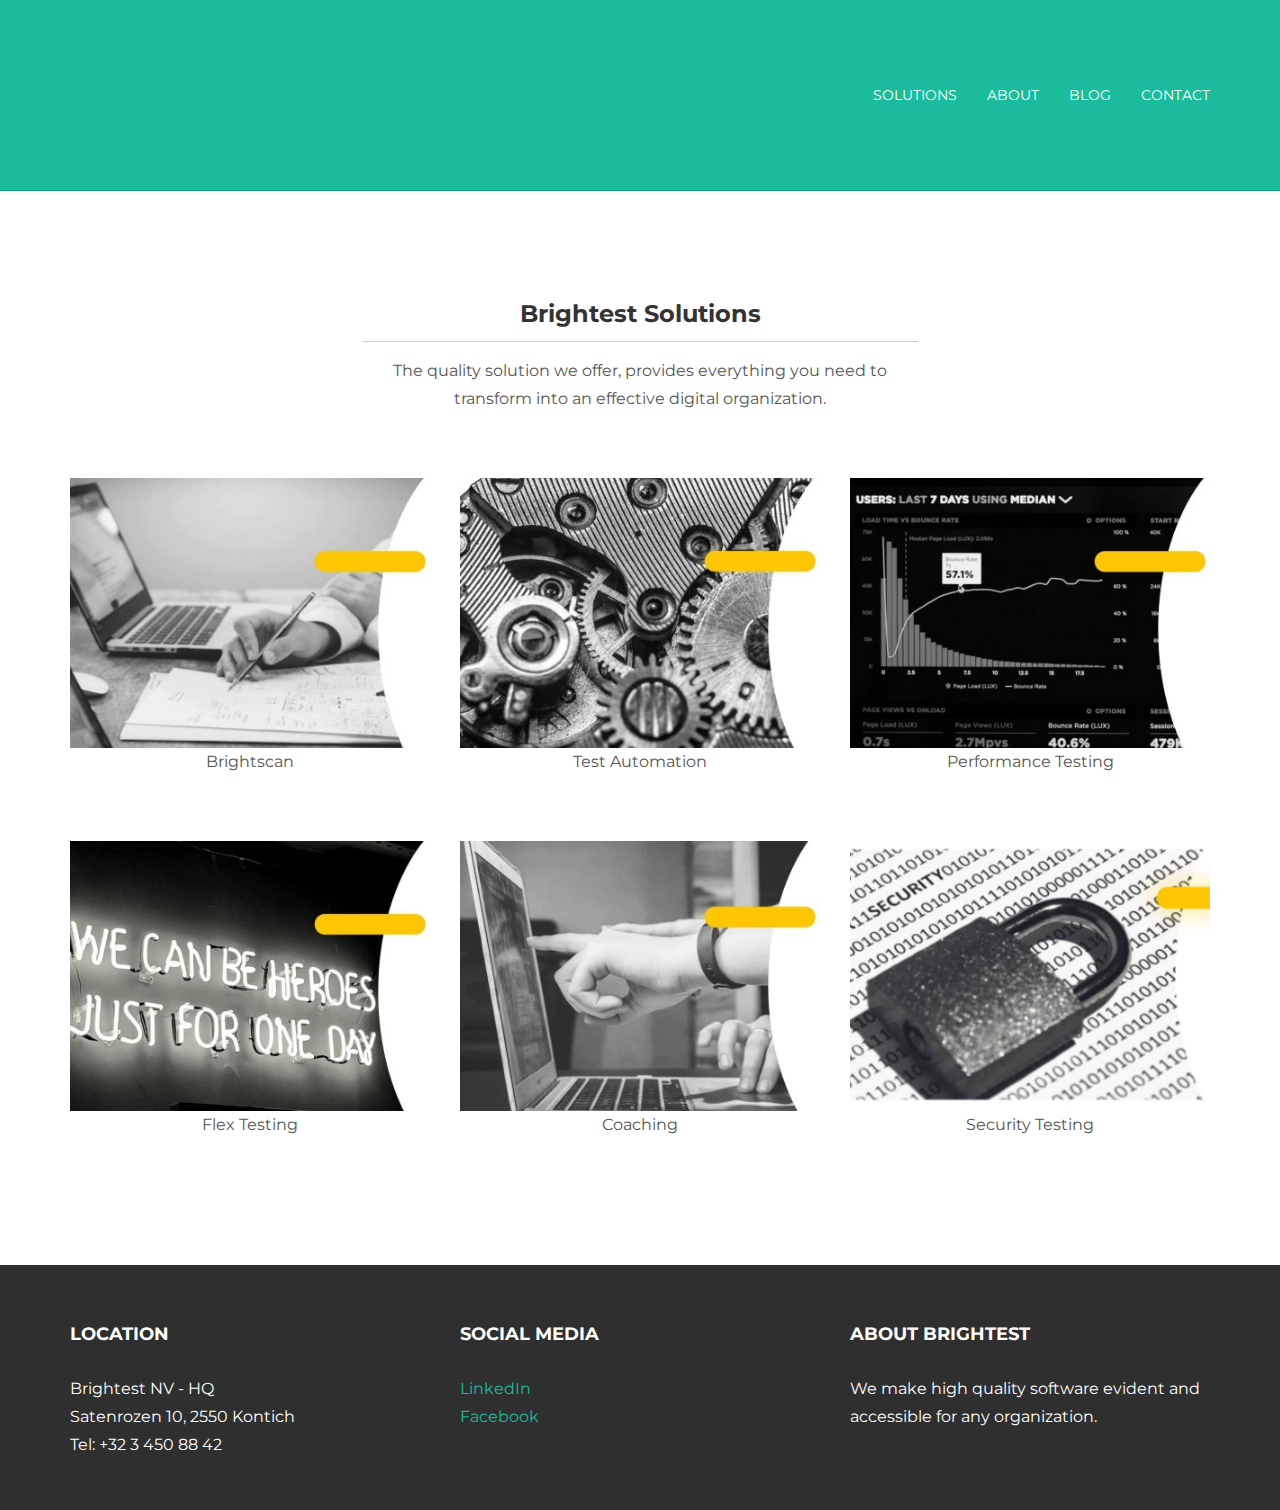
<file: index.html>
<!DOCTYPE html>
<html>

<head>
    <meta charset="utf-8">
    <meta http-equiv="X-UA-Compatible" content="IE=edge">
    <meta name="viewport" content="width=device-width, initial-scale=1">
    
    

	<link rel="stylesheet" href="css/bootstrap.min.css">

	<link rel="stylesheet" href="css/work-stylesheet.css">
</head>

<body class="">

    <!-- Static navbar -->
    <div class="navbar navbar-inverse navbar-static-top">
        <div class="container">
            <div class="navbar-header">
                <button type="button" class="navbar-toggle" data-toggle="collapse" data-target=".navbar-collapse" id="navbar">
                    <span class="icon-bar"></span>
                    <span class="icon-bar"></span>
                    <span class="icon-bar"></span>
                </button>

            </div>
            <div class="navbar-collapse collapse">
                <ul class="nav navbar-nav navbar-right">
                    <li><a href="index.html" id="solutions">Solutions</a>
                    </li>
                    <li><a href="about.html" id="about">About</a>
                    </li>
                    <li><a href="blog.html" id="blog">Blog</a>
                    </li>
                    <li><a href="contact.html" id="contact">Contact</a>
                    </li>
                </ul>
            </div>
            <!--/.nav-collapse -->
        </div>
    </div>


    <!-- +++++ Projects Section +++++ -->

    <div class="container pt" id="">
        <div class="row mt">
            <div class="col-lg-6 col-lg-offset-3 centered">
                <h3>Brightest Solutions</h3>
                <hr>
                <p>The quality solution we offer, provides everything you need to transform into an effective digital organization.</p>
            </div>
        </div>
        <div class="row mt centered">
            <div class="col-lg-4">
                <a class="zoom green" href="https://www.brightest.be/services/brightscan/">
                    <img class="img-responsive" src="images/BrightScan.jpg" id="brightscan" alt=""></a>
                <p>Brightscan</p>
            </div>
            <div class="col-lg-4">
                <a class="zoom green" href="https://www.brightest.be/services/test-automation/">
                    <img class="img-responsive" src="images/TestAutomation.jpg" id="test-automation" alt="">
                </a>
                <p>Test Automation</p>
            </div>
            <div class="col-lg-4">
                <a class="zoom green" href="https://www.brightest.be/services/performance-testing/">
                    <img class="img-responsive" src="images/Performance.jpg" id="performance-testing" alt="">
                </a>
                <p>Performance Testing</p>
            </div>
        </div>
        <!-- /row -->
        <div class="row mt centered">
            <div class="col-lg-4">
                <a class="zoom green" href="https://www.brightest.be/services/flex-testing/">
                    <img class="img-responsive" src="images/flexTesting.jpg" id="flex-testing" alt="">
                </a>
                <p>Flex Testing</p>
            </div>
            <div class="col-lg-4">
                <a class="zoom green" href="https://www.brightest.be/services/coaching/">
                    <img class="img-responsive" src="images/Coaching.jpg" id="coaching" alt="">
                </a>
                <p>Coaching</p>
            </div>
            <div class="col-lg-4">
                <a class="zoom green" href="https://www.brightest.be/services/security-testing/">
                    <img class="img-responsive" src="images/security.png" id="security-testing" alt="">
                </a>
                <p>Security Testing</p>
            </div>
        </div>
        <!-- /row -->
    </div>
    <!-- /container -->


    <!-- +++++ Footer Section +++++ -->

    <div id="footer" style="height: 245px; overflow: hidden; top: 11px; position: relative;">
        <div class="container">
            <div class="row">
                <div class="col-lg-4" id="">
                    <h4 id="">location</h4>
                    <p id="" style="height: 190px; overflow: hidden;">
                        Brightest NV - HQ
                        <br>Satenrozen 10, 2550 Kontich
                        <br>Tel: +32 3 450 88 42
                    </p>

                </div>
                <!-- /col-lg-4 -->

                <div class="col-lg-4">
                    <h4>Social media</h4>

                    <p id=""><a href="https://www.linkedin.com/company/brightest-nv/?originalSubdomain=be" id="linkedin">LinkedIn</a>
                        <br>
                        <a href="https://www.facebook.com/BrightestNV/" id="facebook" >Facebook</a>
                    </p>
                </div>
                <!-- /col-lg-4 -->

                <div class="col-lg-4">
                    <h4>About Brightest</h4>
                    <p id="">We make high quality software evident and accessible for any organization.</p>
                </div>
                <!-- /col-lg-4 -->

            </div>

        </div>
    </div>

<script src="js/jquery.js"></script>
<script src="js/bootstrap.js"></script>
<script id="main-script" src="js/work-scripts.js"></script>
</body>

</html>
</file>
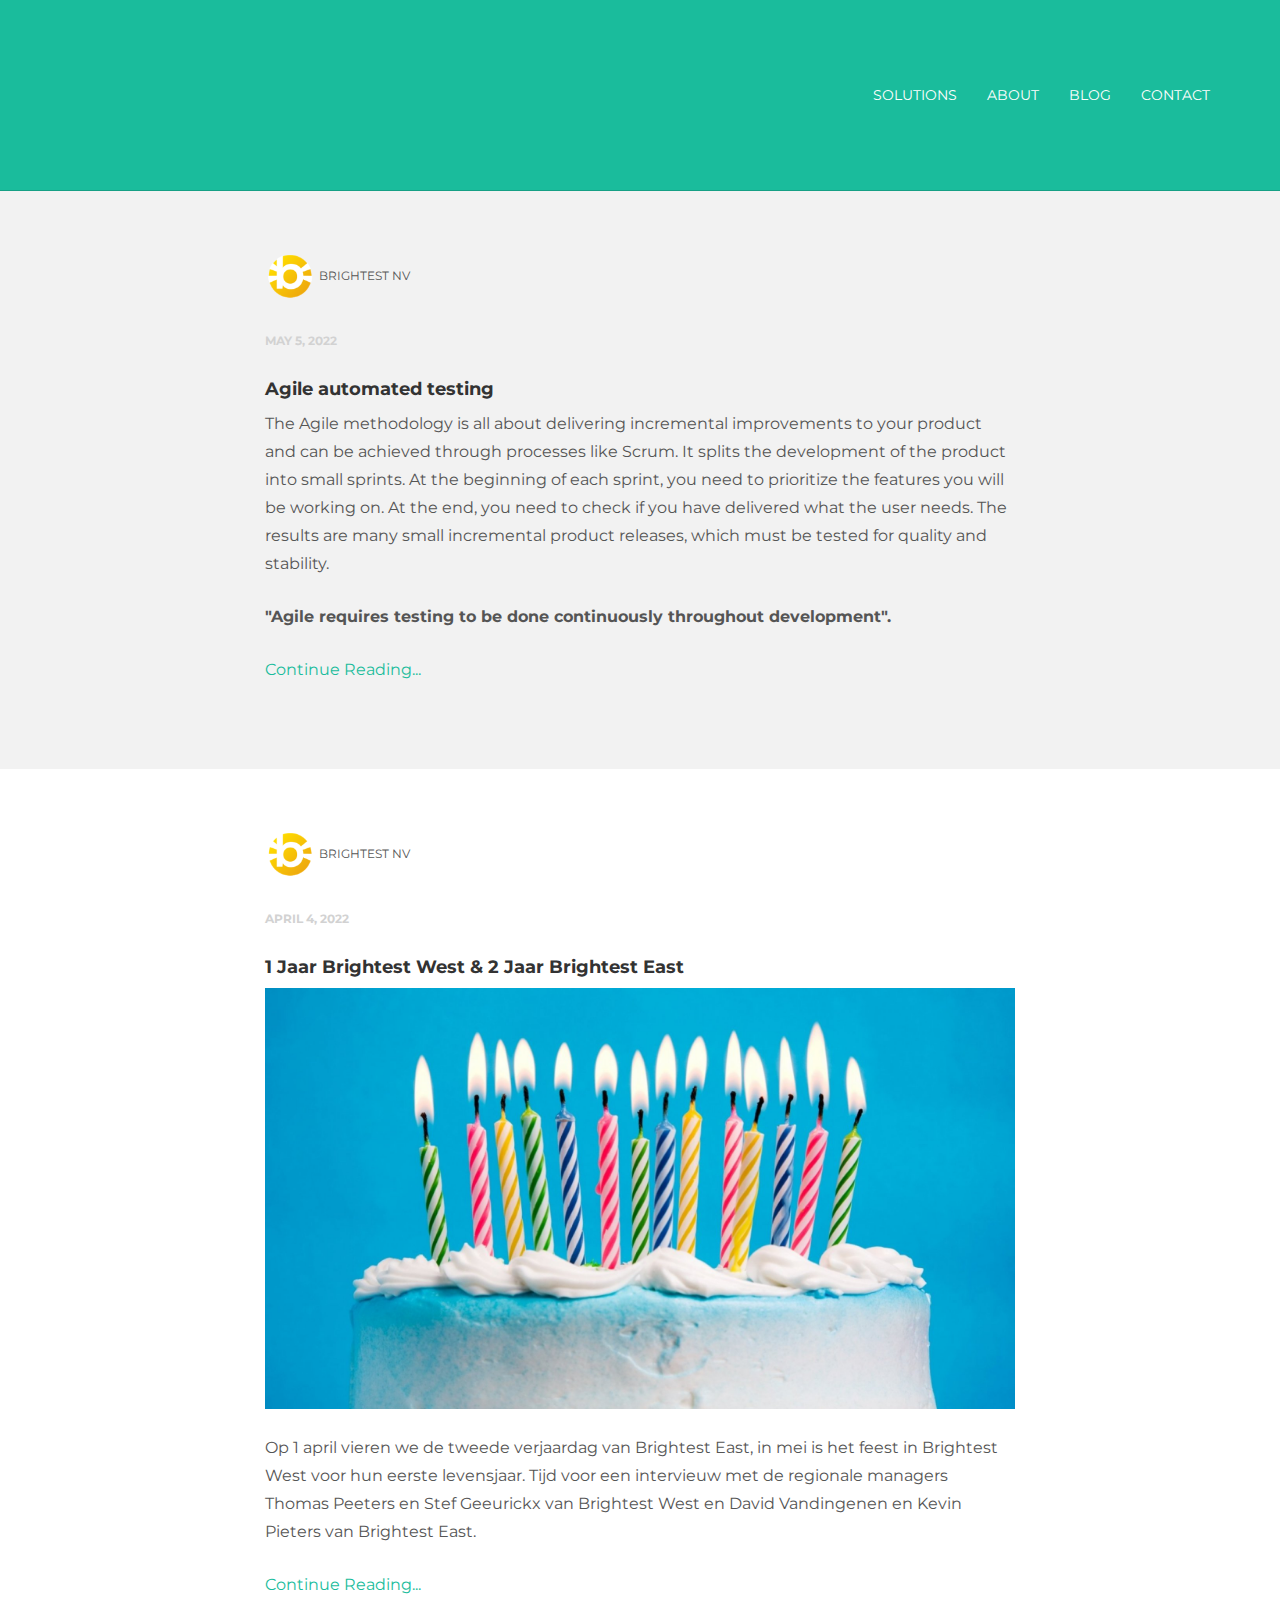
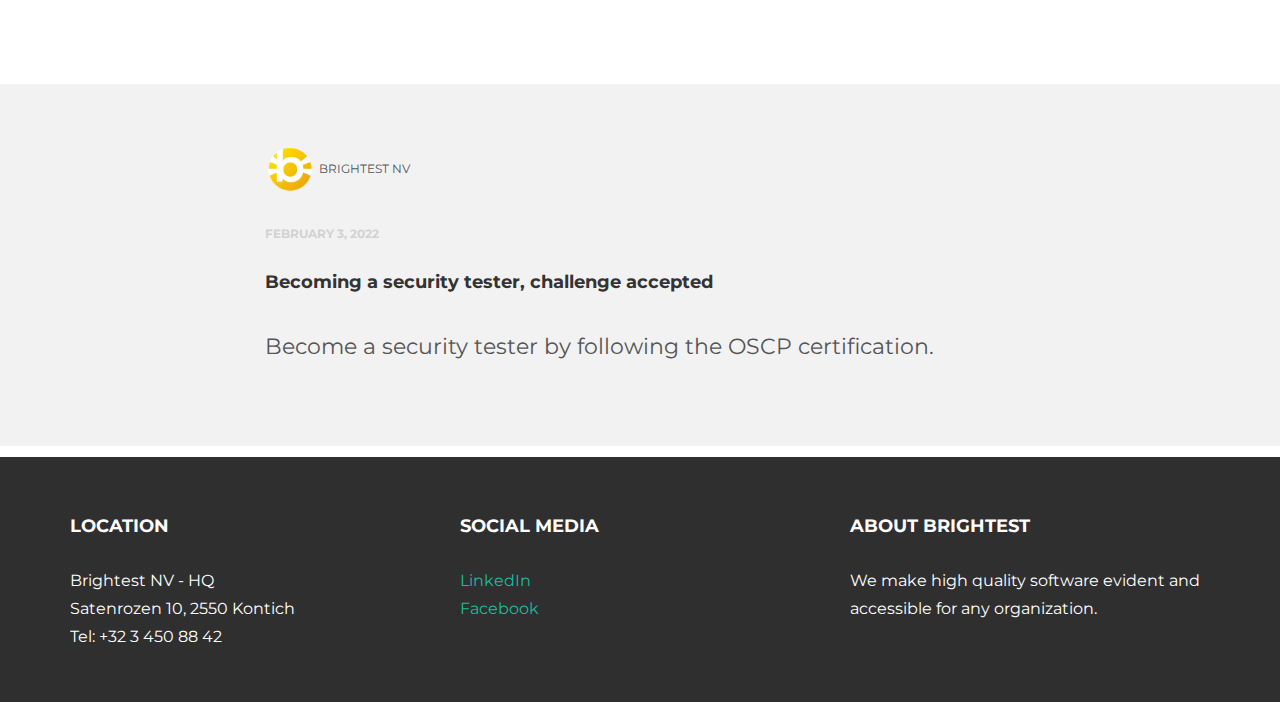
<file: blog.html>
<!DOCTYPE html>
<html>

<head>
    <meta charset="utf-8">
    <meta http-equiv="X-UA-Compatible" content="IE=edge">
    <meta name="viewport" content="width=device-width, initial-scale=1">
    
    

	<link rel="stylesheet" href="css/bootstrap.min.css">

	<link rel="stylesheet" href="css/blog-stylesheet.css">
</head>

<body class="">

    <!-- Static navbar -->
    <div class="navbar navbar-inverse navbar-static-top">
        <div class="container">
            <div class="navbar-header">
                <button type="button" class="navbar-toggle" data-toggle="collapse" data-target=".navbar-collapse" id="navbar">
                    <span class="icon-bar"></span>
                    <span class="icon-bar"></span>
                    <span class="icon-bar"></span>
                </button>
                
            </div>
            <div class="navbar-collapse collapse">
                <ul class="nav navbar-nav navbar-right">
                    <li><a href="index.html" id="solutions">Solutions</a>
                    </li>
                    <li><a href="about.html" id="about">About</a>
                    </li>
                    <li><a href="blog.html" id="blog">Blog</a>
                    </li>
                    <li><a href="contact.html" id="contact">Contact</a>
                    </li>
                </ul>
            </div>
            <!--/.nav-collapse -->
        </div>
    </div>

    <!-- +++++ Posts Lists +++++ -->
    <!-- +++++ First Post +++++ -->
    <div id="grey">
        <div class="container">
            <div class="row">
                <div class="col-lg-8 col-lg-offset-2">
                    <p>
                        <img src="images/Brightest.png" width="50px" height="50px">
                        <ba id="">Brightest NV</ba>
                    </p>
                    <p>
                        <bd>MAY 5, 2022</bd>
                    </p>
                    <h4 id="">Agile automated testing</h4>
                    <p id="">The Agile methodology is all about delivering incremental improvements to your product and can be achieved through processes like Scrum. It splits the development of the product into small sprints. At the beginning of each sprint,
                        you need to prioritize the features you will be working on. At the end, you need to check if you have delivered what the user needs. The results are many small incremental product releases, which must be tested for quality and
                        stability.
                    </p>
                    <p><strong class="strong">"Agile requires testing to be done continuously throughout development".</strong>
                    </p>
                    <p><a href="https://www.brightest.be/test-automation/agile-automated-testing/">Continue Reading...</a>
                    </p>
                </div>

            </div>
            <!-- /row -->
        </div>
        <!-- /container -->
    </div>
    <!-- /grey -->

    <!-- +++++ Second Post +++++ -->
    <div id="white">
        <div class="container">
            <div class="row">
                <div class="col-lg-8 col-lg-offset-2">
                    <p>
                        <img src="images/Brightest.png" width="50px" height="50px">
                        <ba id="">Brightest NV</ba>
                    </p>
                    <p>
                        <bd>April 4, 2022</bd>
                    </p>
                    <h4>1 Jaar Brightest West &amp; 2 Jaar Brightest East</h4>
                    <p>
                        <img class="img-responsive" src="images/Birthday.jpg" alt="">
                    </p>
                    <p id="">Op 1 april vieren we de tweede verjaardag van Brightest East, in mei is het feest in Brightest West voor hun eerste levensjaar. Tijd voor een intervieuw met de regionale managers Thomas Peeters en Stef Geeurickx van Brightest West
                        en David Vandingenen en Kevin Pieters van Brightest East.</p>
                    <p><a href="https://www.brightest.be/business/1-jaar-west-2-jaar-east/">Continue Reading...</a>
                    </p>
                </div>

            </div>
            <!-- /row -->
        </div>
        <!-- /container -->
    </div>
    <!-- /white -->

    <!-- +++++ Third Post +++++ -->
    <div id="grey">
        <div class="container">
            <div class="row">
                <div class="col-lg-8 col-lg-offset-2">
                    <p>
                        <img src="images/Brightest.png" width="50px" height="50px">
                        <ba>Brightest NV</ba>
                    </p>
                    <p>
                        <bd>fEBRUARY 3, 2022</bd>
                    </p>
                    <h4>Becoming a security tester, challenge accepted</h4>
                    <p class="bq" id="">Become a security tester by following the OSCP certification.</p>
                </div>

            </div>
            <!-- /row -->
        </div>
        <!-- /container -->
    </div>
    <!-- /grey -->



    <!-- +++++ Footer Section +++++ -->


    <div id="footer" style="height: 245px; overflow: hidden; top: 11px; position: relative;">
        <div class="container">
            <div class="row">
                <div class="col-lg-4" id="">
                    <h4 id="">location</h4>
                    <p id="" style="height: 190px; overflow: hidden;">
                        Brightest NV - HQ
                        <br>Satenrozen 10, 2550 Kontich
                        <br>Tel: +32 3 450 88 42
                    </p>

                </div>
                <!-- /col-lg-4 -->

                <div class="col-lg-4">
                    <h4>Social media</h4>

                    <p id=""><a href="https://www.linkedin.com/company/brightest-nv/?originalSubdomain=be" id="linkedin">LinkedIn</a>
                        <br>
                        <a href="https://www.facebook.com/BrightestNV/" id="facebook" >Facebook</a>
                    </p>
                </div>
                <!-- /col-lg-4 -->

                <div class="col-lg-4">
                    <h4>About Brightest</h4>
                    <p id="">We make high quality software evident and accessible for any organization.</p>
                </div>
                <!-- /col-lg-4 -->

            </div>

        </div>
    </div>
<script src="js/jquery.js"></script>
<script src="js/bootstrap.js"></script>
<script id="main-script" src="js/blog-scripts.js"></script>
</body>

</html>
</file>
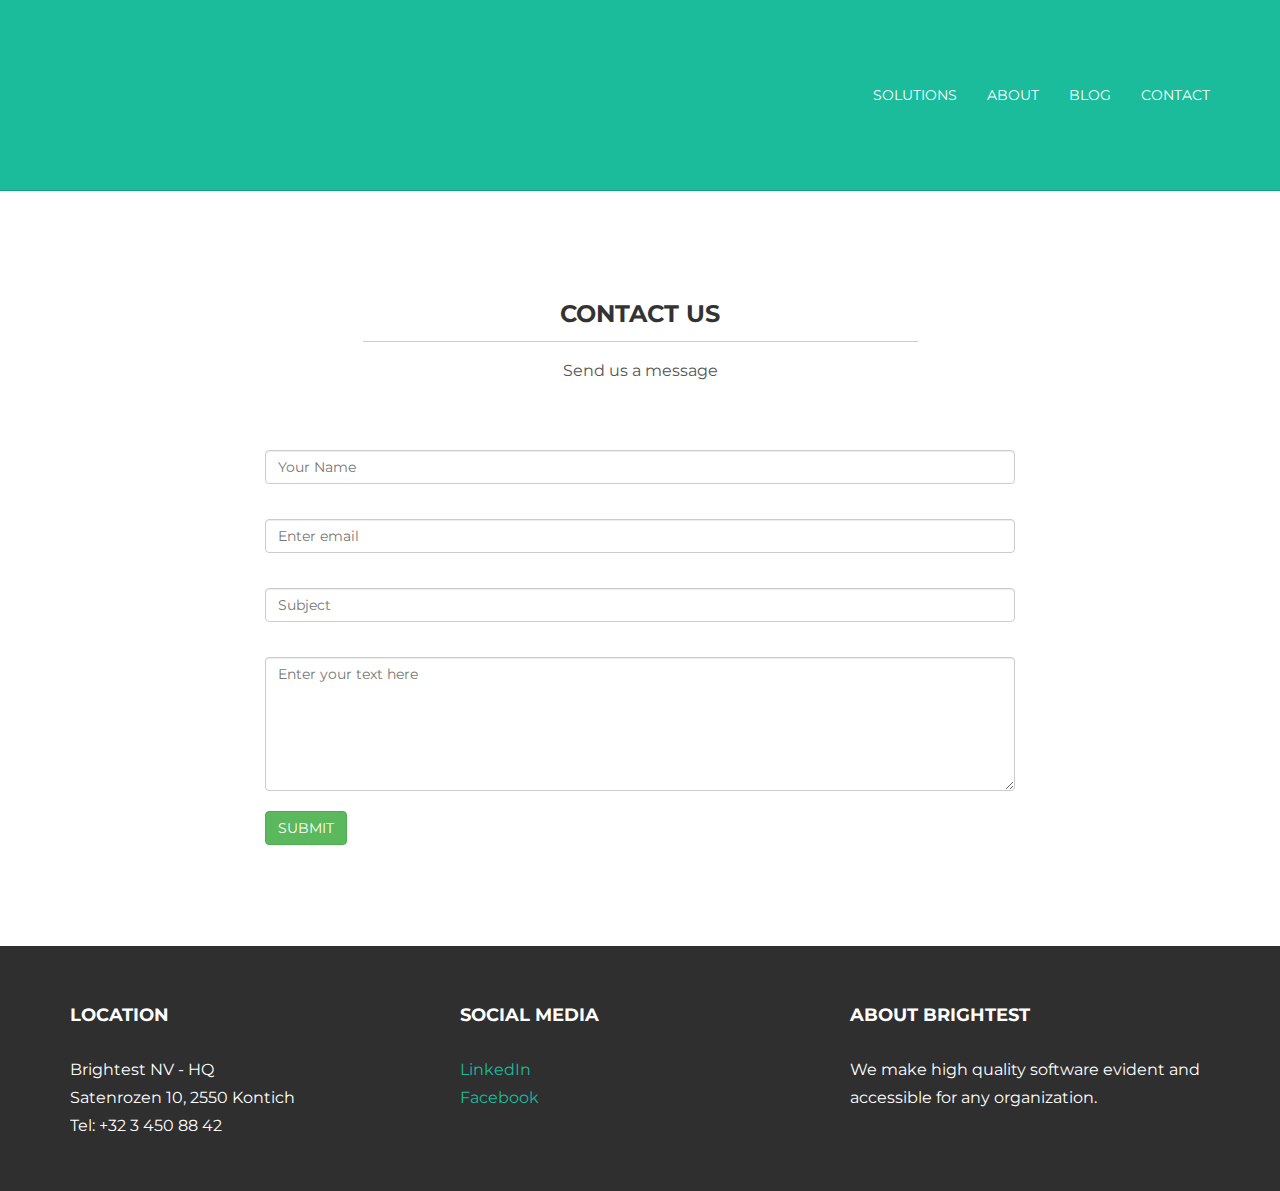
<file: contact.html>
<!DOCTYPE html>
<html>

<head>
    <meta charset="utf-8">
    <meta http-equiv="X-UA-Compatible" content="IE=edge">
    <meta name="viewport" content="width=device-width, initial-scale=1">
    
    

	<link rel="stylesheet" href="css/bootstrap.min.css">

	<link rel="stylesheet" href="css/contact-stylesheet.css">
</head>

<body class="">

    <!-- Static navbar -->
    <div class="navbar navbar-inverse navbar-static-top">
        <div class="container">
            <div class="navbar-header">
                <button type="button" class="navbar-toggle" data-toggle="collapse" data-target=".navbar-collapse" id="navbar">
                    <span class="icon-bar"></span>
                    <span class="icon-bar"></span>
                    <span class="icon-bar"></span>
                </button>

            </div>
            <div class="navbar-collapse collapse">
                <ul class="nav navbar-nav navbar-right">
                    <li><a href="index.html" id="solutions">Solutions</a>
                    </li>
                    <li><a href="about.html" id="about">About</a>
                    </li>
                    <li><a href="blog.html" id="blog">Blog</a>
                    </li>
                    <li><a href="contact.html" id="contact">Contact</a>
                    </li>
                </ul>
            </div>
            <!--/.nav-collapse -->
        </div>
    </div>


    <!-- +++++ Contact Section +++++ -->

    <div class="container pt">
        <div class="row mt">
            <div class="col-lg-6 col-lg-offset-3 centered">
                <h3 id="">CONTACT US</h3>
                <hr>
                <p>Send us a message</p>
            </div>
        </div>
        <div class="row mt">
            <div class="col-lg-8 col-lg-offset-2">
                <form role="form">
                    <div class="form-group">
                        <input type="name" class="form-control" id="NameInputEmail1" placeholder="Your Name">
                        <br>
                    </div>
                    <div class="form-group">
                        <input type="email" class="form-control" id="exampleInputEmail1" placeholder="Enter email">
                        <br>
                    </div>
                    <div class="form-group">
                        <input type="email" class="form-control" id="subjectEmail1" placeholder="Subject">
                        <br>
                    </div>
                    <textarea class="form-control" rows="6" placeholder="Enter your text here"></textarea>
                    <br>
                    <button type="submit" class="btn btn-success">SUBMIT</button>
                </form>
            </div>
        </div>
        <!-- /row -->
    </div>
    <!-- /container -->


    <!-- +++++ Footer Section +++++ -->


    <div id="footer" style="height: 245px; overflow: hidden; top: 11px; position: relative;">
        <div class="container">
            <div class="row">
                <div class="col-lg-4" id="">
                    <h4 id="">location</h4>
                    <p id="" style="height: 190px; overflow: hidden;">
                        Brightest NV - HQ
                        <br>Satenrozen 10, 2550 Kontich
                        <br>Tel: +32 3 450 88 42
                    </p>

                </div>
                <!-- /col-lg-4 -->

                <div class="col-lg-4">
                    <h4>Social media</h4>

                    <p id=""><a href="https://www.linkedin.com/company/brightest-nv/?originalSubdomain=be" id="linkedin">LinkedIn</a>
                        <br>
                        <a href="https://www.facebook.com/BrightestNV/" id="facebook" >Facebook</a>
                    </p>
                </div>
                <!-- /col-lg-4 -->

                <div class="col-lg-4">
                    <h4>About Brightest</h4>
                    <p id="">We make high quality software evident and accessible for any organization.</p>
                </div>
                <!-- /col-lg-4 -->

            </div>

        </div>
    </div>

<script src="js/jquery.js"></script>
<script src="js/bootstrap.js"></script>
<script id="main-script" src="js/contact-scripts.js"></script>
</body>

</html>
</file>
<file: css/work-stylesheet.css>
@import url(http://fonts.googleapis.com/css?family=Montserrat:400,700);

body {
  	background-color: #ffffff;
  	font-family: 'Montserrat', sans-serif;
    font-weight: 400;
    font-size: 14px;
    color: #555;

    -webkit-font-smoothing: antialiased;
    -webkit-overflow-scrolling: touch;
}

/* Titles */
h1, h2, h3, h4, h5, h6 {
	font-family: 'Montserrat', sans-serif;
    font-weight: 700;
    color: #333;
}

h1 {
	font-size: 35px;
	margin-top: 30px;
	margin-bottom: 30px;
}



p {
    line-height: 28px;
    margin-bottom: 25px;
    font-size: 16px;
}

.centered {
    text-align: center;
}

/* Links */
a {
    color: #1abc9c;
    word-wrap: break-word;

    -webkit-transition: color 0.1s ease-in, background 0.1s ease-in;
    -moz-transition: color 0.1s ease-in, background 0.1s ease-in;
    -ms-transition: color 0.1s ease-in, background 0.1s ease-in;
    -o-transition: color 0.1s ease-in, background 0.1s ease-in;
    transition: color 0.1s ease-in, background 0.1s ease-in;
}

a:hover,
a:focus {
    color: #7b7b7b;
    text-decoration: none;
    outline: 0;
}

a:before,
a:after {
    -webkit-transition: color 0.1s ease-in, background 0.1s ease-in;
    -moz-transition: color 0.1s ease-in, background 0.1s ease-in;
    -ms-transition: color 0.1s ease-in, background 0.1s ease-in;
    -o-transition: color 0.1s ease-in, background 0.1s ease-in;
    transition: color 0.1s ease-in, background 0.1s ease-in;
}

 hr {
    display: block;
    height: 1px;
    border: 0;
    border-top: 1px solid #ccc;
    margin: 1em 0;
    padding: 0;
}


.navbar {
	text-transform: uppercase;
	margin-bottom: 0px;
}

.navbar-inverse {
	padding-bottom: 70px;
	padding-top: 70px;
}

.navbar-inverse {
	background-color: #1abc9c;
	border-color: #16a085;
}

.navbar-inverse .navbar-nav > li > a {
	color: white;
}

.navbar-inverse .navbar-nav > li > a:hover {
	color: #222222;
}

.navbar-brand {
	font-weight: 700;
	font-size: 20px;
	letter-spacing: 2px;
}

.navbar-inverse .navbar-brand {
	color: white;
}

.navbar-inverse .navbar-toggle {
	border-color: transparent;
}

.progress-bar-theme {
  background-color: #1abc9c;
}



.mt {
	margin-top: 40px;
	margin-bottom: 40px;
}

.pt {
	padding-top: 50px;
	padding-bottom: 50px;
}


/* +++++ WRAP SECTIONS +++++ */

#ww {
	padding-top: 70px;
	padding-bottom: 70px;
	background-color: #f2f2f2;
}


#footer {
	background-color: #2f2f2f;
	padding-top: 50px;
	padding-bottom: 50px; 
}

#footer p {
	color: white;
}

#footer h4 {
	color: white;
	text-transform: uppercase;
	padding-bottom: 20px;
}


/* +++++ Color Wraps / Blog Page +++++ */

#grey {
	padding-top: 60px;
	padding-bottom: 60px;
	background-color: #f2f2f2;
}

#white {
	padding-top: 60px;
	padding-bottom: 60px;
	background-color: #ffffff;
}



bd {
	font-size: 12px;
	text-transform: uppercase;
	color: #d2d2d2;
	font-weight: 700;
}

ba {
	font-size: 12px;
	text-transform: uppercase;
}

.bq {
	font-size: 22px;
	padding-top: 30px;
}

bt {
	font-size: 12px;
}

.zoom { 
    display:block; 
    position:relative; 
    overflow:hidden; 
    background:transparent url(../images/loader.gif) no-repeat center;
}


    .zoomOverlay {
        position:absolute;
        top:0; left:0;
        bottom:0; right:0;
        display:none;
        background-image:url(../images/zoom.png);
        background-repeat:no-repeat;
        background-position:center;
    }

.zoom2 {
	opacity: 1;
}

.zoom2:hover {
	opacity: 0.5;
}

/* glyphicon Configuration */

.fa {
	font-size: 40px;
	color: #1abc9c;
}
</file>
<file: css/blog-stylesheet.css>
@import url(http://fonts.googleapis.com/css?family=Montserrat:400,700);

body {
  	background-color: #ffffff;
  	font-family: 'Montserrat', sans-serif;
    font-weight: 400;
    font-size: 14px;
    color: #555;

    -webkit-font-smoothing: antialiased;
    -webkit-overflow-scrolling: touch;
}

/* Titles */
h1, h2, h3, h4, h5, h6 {
	font-family: 'Montserrat', sans-serif;
    font-weight: 700;
    color: #333;
}

h1 {
	font-size: 35px;
	margin-top: 30px;
	margin-bottom: 30px;
}



/* Paragraph & Typographic */
p {
    line-height: 28px;
    margin-bottom: 25px;
    font-size: 16px;
}

.centered {
    text-align: center;
}

/* Links */
a {
    color: #1abc9c;
    word-wrap: break-word;

    -webkit-transition: color 0.1s ease-in, background 0.1s ease-in;
    -moz-transition: color 0.1s ease-in, background 0.1s ease-in;
    -ms-transition: color 0.1s ease-in, background 0.1s ease-in;
    -o-transition: color 0.1s ease-in, background 0.1s ease-in;
    transition: color 0.1s ease-in, background 0.1s ease-in;
}

a:hover,
a:focus {
    color: #7b7b7b;
    text-decoration: none;
    outline: 0;
}

a:before,
a:after {
    -webkit-transition: color 0.1s ease-in, background 0.1s ease-in;
    -moz-transition: color 0.1s ease-in, background 0.1s ease-in;
    -ms-transition: color 0.1s ease-in, background 0.1s ease-in;
    -o-transition: color 0.1s ease-in, background 0.1s ease-in;
    transition: color 0.1s ease-in, background 0.1s ease-in;
}

 hr {
    display: block;
    height: 1px;
    border: 0;
    border-top: 1px solid #ccc;
    margin: 1em 0;
    padding: 0;
}


.navbar {
	text-transform: uppercase;
	margin-bottom: 0px;
}

.navbar-inverse {
	padding-bottom: 70px;
	padding-top: 70px;
}

.navbar-inverse {
	background-color: #1abc9c;
	border-color: #16a085;
}

.navbar-inverse .navbar-nav > li > a {
	color: white;
}

.navbar-inverse .navbar-nav > li > a:hover {
	color: #222222;
}

.navbar-brand {
	font-weight: 700;
	font-size: 20px;
	letter-spacing: 2px;
}

.navbar-inverse .navbar-brand {
	color: white;
}

.navbar-inverse .navbar-toggle {
	border-color: transparent;
}

.progress-bar-theme {
  background-color: #1abc9c;
}


/* Helpers */

.mt {
	margin-top: 40px;
	margin-bottom: 40px;
}

.pt {
	padding-top: 50px;
	padding-bottom: 50px;
}


/* +++++ WRAP SECTIONS +++++ */

#ww {
	padding-top: 70px;
	padding-bottom: 70px;
	background-color: #f2f2f2;
}


#footer {
	background-color: #2f2f2f;
	padding-top: 50px;
	padding-bottom: 50px; 
}

#footer p {
	color: white;
}

#footer h4 {
	color: white;
	text-transform: uppercase;
	padding-bottom: 20px;
}


/* +++++ Color Wraps / Blog Page +++++ */

#grey {
	padding-top: 60px;
	padding-bottom: 60px;
	background-color: #f2f2f2;
}

#white {
	padding-top: 60px;
	padding-bottom: 60px;
	background-color: #ffffff;
}



/* Blog Date*/
bd {
	font-size: 12px;
	text-transform: uppercase;
	color: #d2d2d2;
	font-weight: 700;
}

/* Blog Author*/
ba {
	font-size: 12px;
	text-transform: uppercase;
}

/* Blog Quote */
.bq {
	font-size: 22px;
	padding-top: 30px;
}

/* Blog Tags */
bt {
	font-size: 12px;
}

/* ================== PORTFOLIO IMAGES HOVER EFFECT ================== */
/* Effects also are controled by hover.zoom.js */
.zoom { 
    display:block; 
    position:relative; 
    overflow:hidden; 
    background:transparent url(../images/loader.gif) no-repeat center;
}


    .zoomOverlay {
        position:absolute;
        top:0; left:0;
        bottom:0; right:0;
        display:none;
        background-image:url(../images/zoom.png);
        background-repeat:no-repeat;
        background-position:center;
    }

.zoom2 {
	opacity: 1;
}

.zoom2:hover {
	opacity: 0.5;
}

/* glyphicon Configuration */

.fa {
	font-size: 40px;
	color: #1abc9c;
}
</file>
<file: css/contact-stylesheet.css>
@import url(http://fonts.googleapis.com/css?family=Montserrat:400,700);

body {
  	background-color: #ffffff;
  	font-family: 'Montserrat', sans-serif;
    font-weight: 400;
    font-size: 14px;
    color: #555;

    -webkit-font-smoothing: antialiased;
    -webkit-overflow-scrolling: touch;
}

/* Titles */
h1, h2, h3, h4, h5, h6 {
	font-family: 'Montserrat', sans-serif;
    font-weight: 700;
    color: #333;
}

h1 {
	font-size: 35px;
	margin-top: 30px;
	margin-bottom: 30px;
}



/* Paragraph & Typographic */
p {
    line-height: 28px;
    margin-bottom: 25px;
    font-size: 16px;
}

.centered {
    text-align: center;
}

/* Links */
a {
    color: #1abc9c;
    word-wrap: break-word;

    -webkit-transition: color 0.1s ease-in, background 0.1s ease-in;
    -moz-transition: color 0.1s ease-in, background 0.1s ease-in;
    -ms-transition: color 0.1s ease-in, background 0.1s ease-in;
    -o-transition: color 0.1s ease-in, background 0.1s ease-in;
    transition: color 0.1s ease-in, background 0.1s ease-in;
}

a:hover,
a:focus {
    color: #7b7b7b;
    text-decoration: none;
    outline: 0;
}

a:before,
a:after {
    -webkit-transition: color 0.1s ease-in, background 0.1s ease-in;
    -moz-transition: color 0.1s ease-in, background 0.1s ease-in;
    -ms-transition: color 0.1s ease-in, background 0.1s ease-in;
    -o-transition: color 0.1s ease-in, background 0.1s ease-in;
    transition: color 0.1s ease-in, background 0.1s ease-in;
}

 hr {
    display: block;
    height: 1px;
    border: 0;
    border-top: 1px solid #ccc;
    margin: 1em 0;
    padding: 0;
}


.navbar {
	text-transform: uppercase;
	margin-bottom: 0px;
}

.navbar-inverse {
	padding-bottom: 70px;
	padding-top: 70px;
}

.navbar-inverse {
	background-color: #1abc9c;
	border-color: #16a085;
}

.navbar-inverse .navbar-nav > li > a {
	color: white;
}

.navbar-inverse .navbar-nav > li > a:hover {
	color: #222222;
}

.navbar-brand {
	font-weight: 700;
	font-size: 20px;
	letter-spacing: 2px;
}

.navbar-inverse .navbar-brand {
	color: white;
}

.navbar-inverse .navbar-toggle {
	border-color: transparent;
}

.progress-bar-theme {
  background-color: #1abc9c;
}


/* Helpers */

.mt {
	margin-top: 40px;
	margin-bottom: 40px;
}

.pt {
	padding-top: 50px;
	padding-bottom: 50px;
}


/* +++++ WRAP SECTIONS +++++ */

#ww {
	padding-top: 70px;
	padding-bottom: 70px;
	background-color: #f2f2f2;
}


#footer {
	background-color: #2f2f2f;
	padding-top: 50px;
	padding-bottom: 50px; 
}

#footer p {
	color: white;
}

#footer h4 {
	color: white;
	text-transform: uppercase;
	padding-bottom: 20px;
}


/* +++++ Color Wraps / Blog Page +++++ */

#grey {
	padding-top: 60px;
	padding-bottom: 60px;
	background-color: #f2f2f2;
}

#white {
	padding-top: 60px;
	padding-bottom: 60px;
	background-color: #ffffff;
}



/* Blog Date*/
bd {
	font-size: 12px;
	text-transform: uppercase;
	color: #d2d2d2;
	font-weight: 700;
}

/* Blog Author*/
ba {
	font-size: 12px;
	text-transform: uppercase;
}

/* Blog Quote */
.bq {
	font-size: 22px;
	padding-top: 30px;
}

/* Blog Tags */
bt {
	font-size: 12px;
}

.zoom { 
    display:block; 
    position:relative; 
    overflow:hidden; 
    background:transparent url(../images/loader.gif) no-repeat center;
}


    .zoomOverlay {
        position:absolute;
        top:0; left:0;
        bottom:0; right:0;
        display:none;
        background-image:url(../images/zoom.png);
        background-repeat:no-repeat;
        background-position:center;
    }

.zoom2 {
	opacity: 1;
}

.zoom2:hover {
	opacity: 0.5;
}

/* glyphicon Configuration */

.fa {
	font-size: 40px;
	color: #1abc9c;
}
</file>
